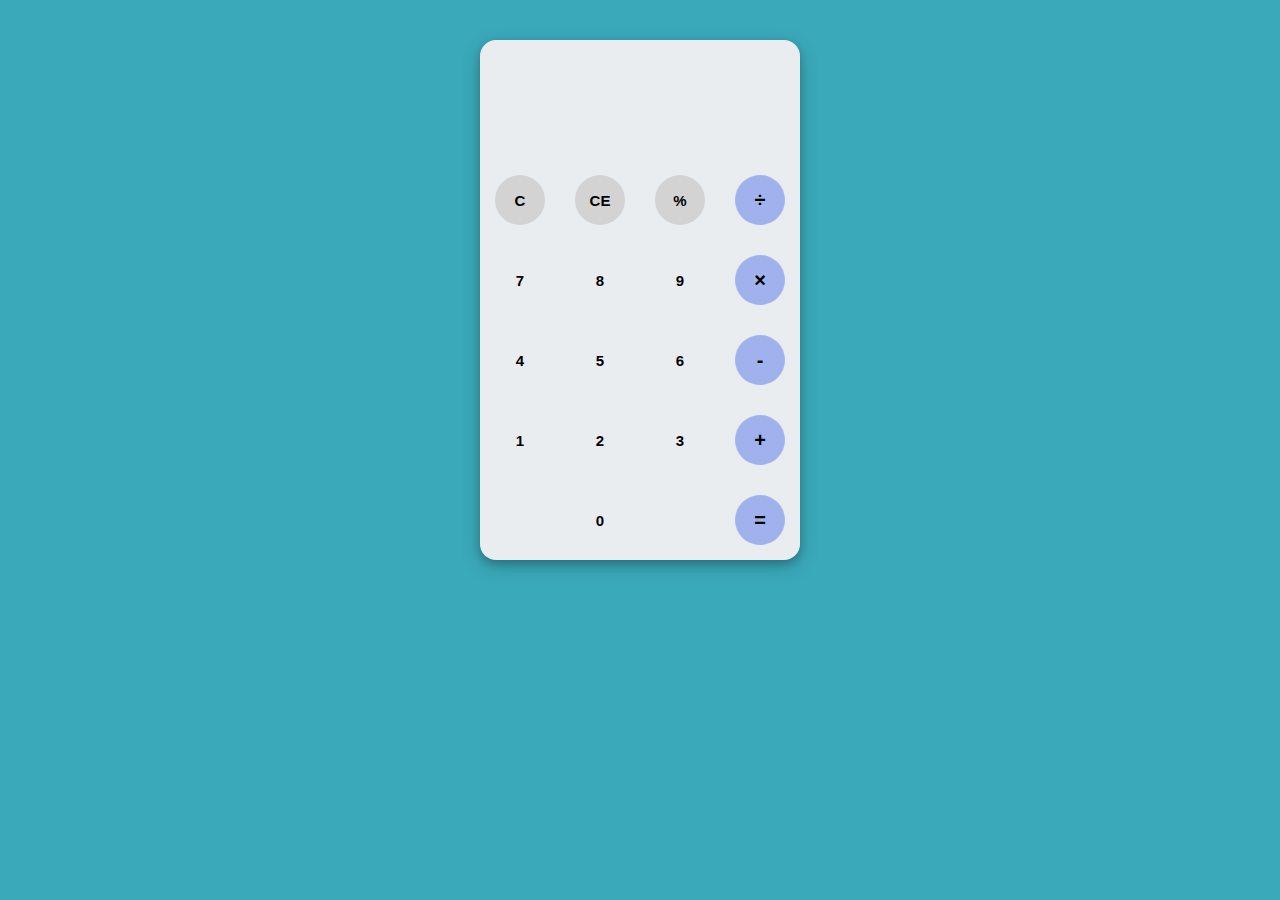
<file: Calulator/index.html>
<!DOCTYPE html>
<html lang="en">
<head>
    <meta charset="UTF-8">
    <meta http-equiv="X-UA-Compatible" content="IE=edge">
    <meta name="viewport" content="width=device-width, initial-scale=1.0">
    <link rel="stylesheet" href="style.css">
    <link rel="preconnect" href="https://fonts.googleapis.com">
    <title>Calculator</title>
</head>
<body>
    <div class="container">
        <div class="calculator">
            <div class="result">
                <div class="history">
                    <p id="history-value"></p>
                </div>
                <div class="output">
                    <p id="output-value"></p>
                </div>
            </div>
            <div class="keyboard">
                <button class="operator" id="clear">C</button>
                <button class="operator" id="backspace">CE</button>
                <button class="operator" id="%">%</button>
                <button class="operator" id="/">&#247;</button>

                <button class="number" id="7">7</button>
                <button class="number" id="8">8</button>
                <button class="number" id="9">9</button>
                <button class="operator" id="*">&times;</button>

                <button class="number" id="4">4</button>
                <button class="number" id="5">5</button>
                <button class="number" id="6">6</button>
                <button class="operator" id="-">-</button>

                <button class="number" id="1">1</button>
                <button class="number" id="2">2</button>
                <button class="number" id="3">3</button>
                <button class="operator" id="+">+</button>

                <button class="empty" id="empty"></button>
                <button class="number" id="0">0</button>
                <button class="empty" id="empty"></button>
                <button class="operator" id="=">=</button>
                

            </div>
        </div>
    </div>

    <script src="app.js"></script>
</body>
</html>
</file>
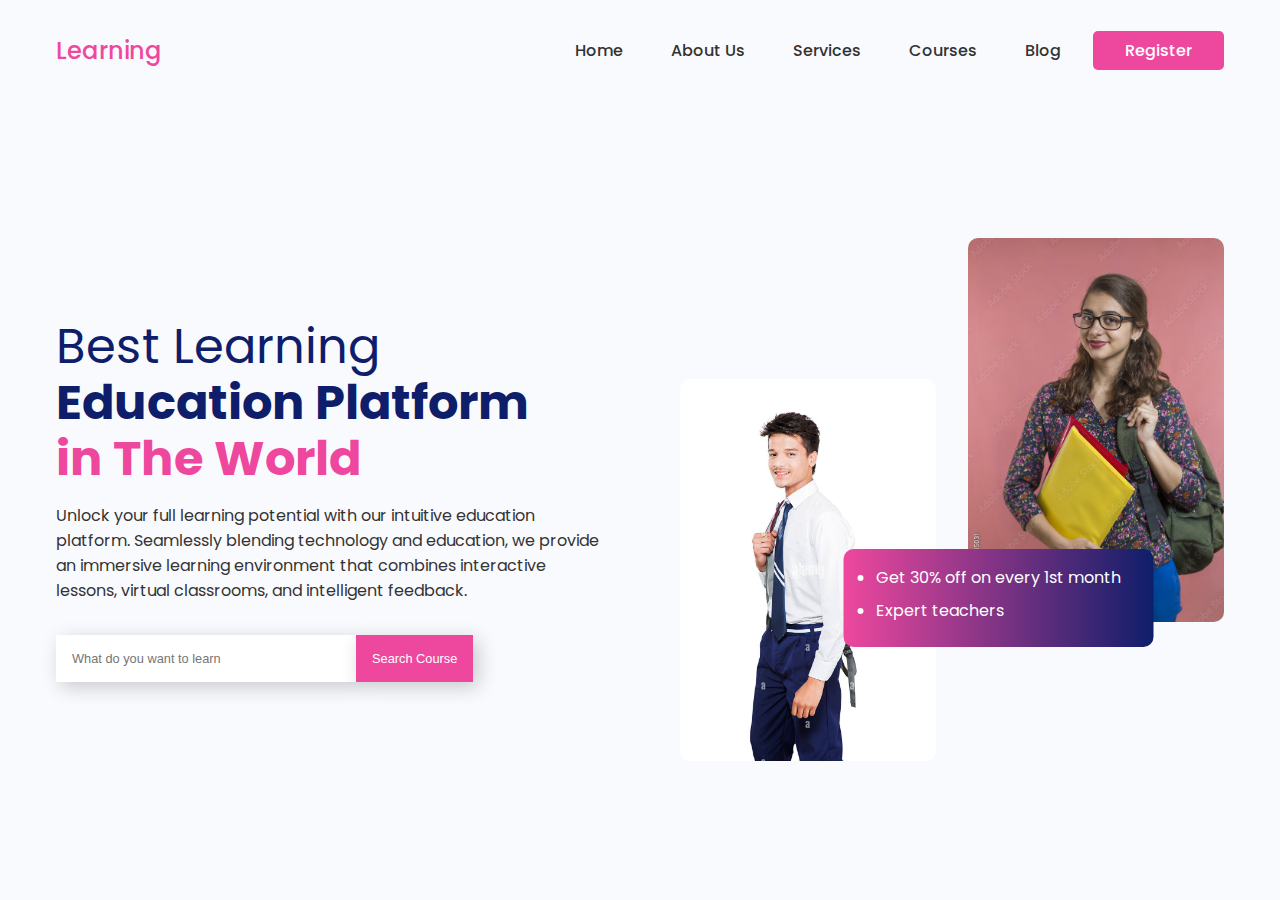
<file: Landing Page/index.html>
<!DOCTYPE html>
<html lang="en">
  <head>
    <meta charset="UTF-8" />
    <meta http-equiv="X-UA-Compatible" content="IE=edge" />
    <meta name="viewport" content="width=device-width, initial-scale=1.0" />
    <link rel="stylesheet" href="style.css" />
    <title>Aman| Learning Landing Page</title>
  </head>
  <body>
    <nav>
      <div class="nav__logo"><a href="#">Learning</a></div>
      <ul class="nav__links">
        <li class="link"><a href="#">Home</a></li>
        <li class="link"><a href="#">About Us</a></li>
        <li class="link"><a href="#">Services</a></li>
        <li class="link"><a href="#">Courses</a></li>
        <li class="link"><a href="#">Blog</a></li>
        <li class="link"><a href="#" class="nav__btn">Register</a></li>
      </ul>
    </nav>
    <section class="container">
      <div class="content__container">
        <h1>
          Best Learning<br />
          <span class="heading__1">Education Platform</span><br />
          <span class="heading__2">in The World</span>
        </h1>
        <p>
          Unlock your full learning potential with our intuitive education
          platform. Seamlessly blending technology and education, we provide an
          immersive learning environment that combines interactive lessons,
          virtual classrooms, and intelligent feedback.
        </p>
        <form>
          <input type="text" placeholder="What do you want to learn" />
          <button type="submit">Search Course</button>
        </form>
      </div>
      <div class="image__container">
        <img src="header-1.jpg" alt="header" />
        <img src="header-2.jpg" alt="header" />
        <div class="image__content">
          <ul>
            <li>Get 30% off on every 1st month</li>
            <li>Expert teachers</li>
          </ul>
        </div>
      </div>
    </section>
  </body>
</html>
</file>
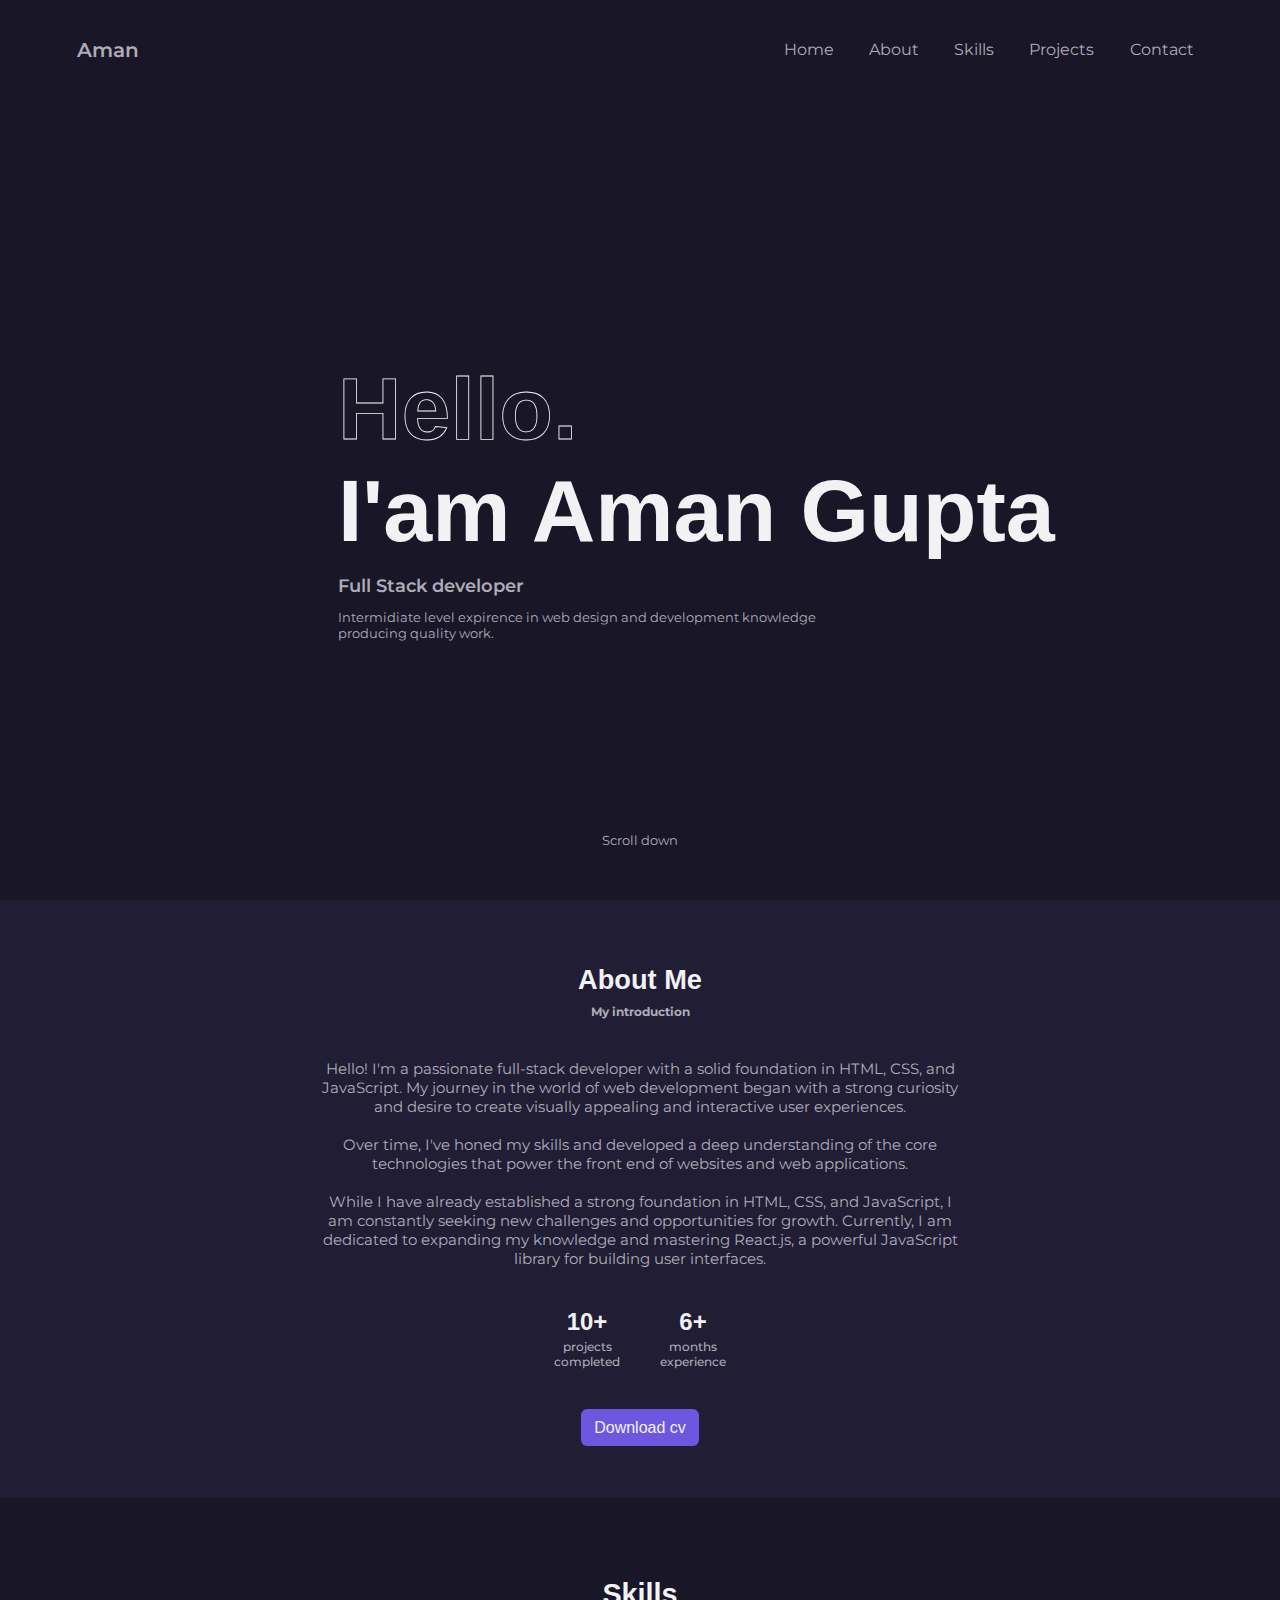
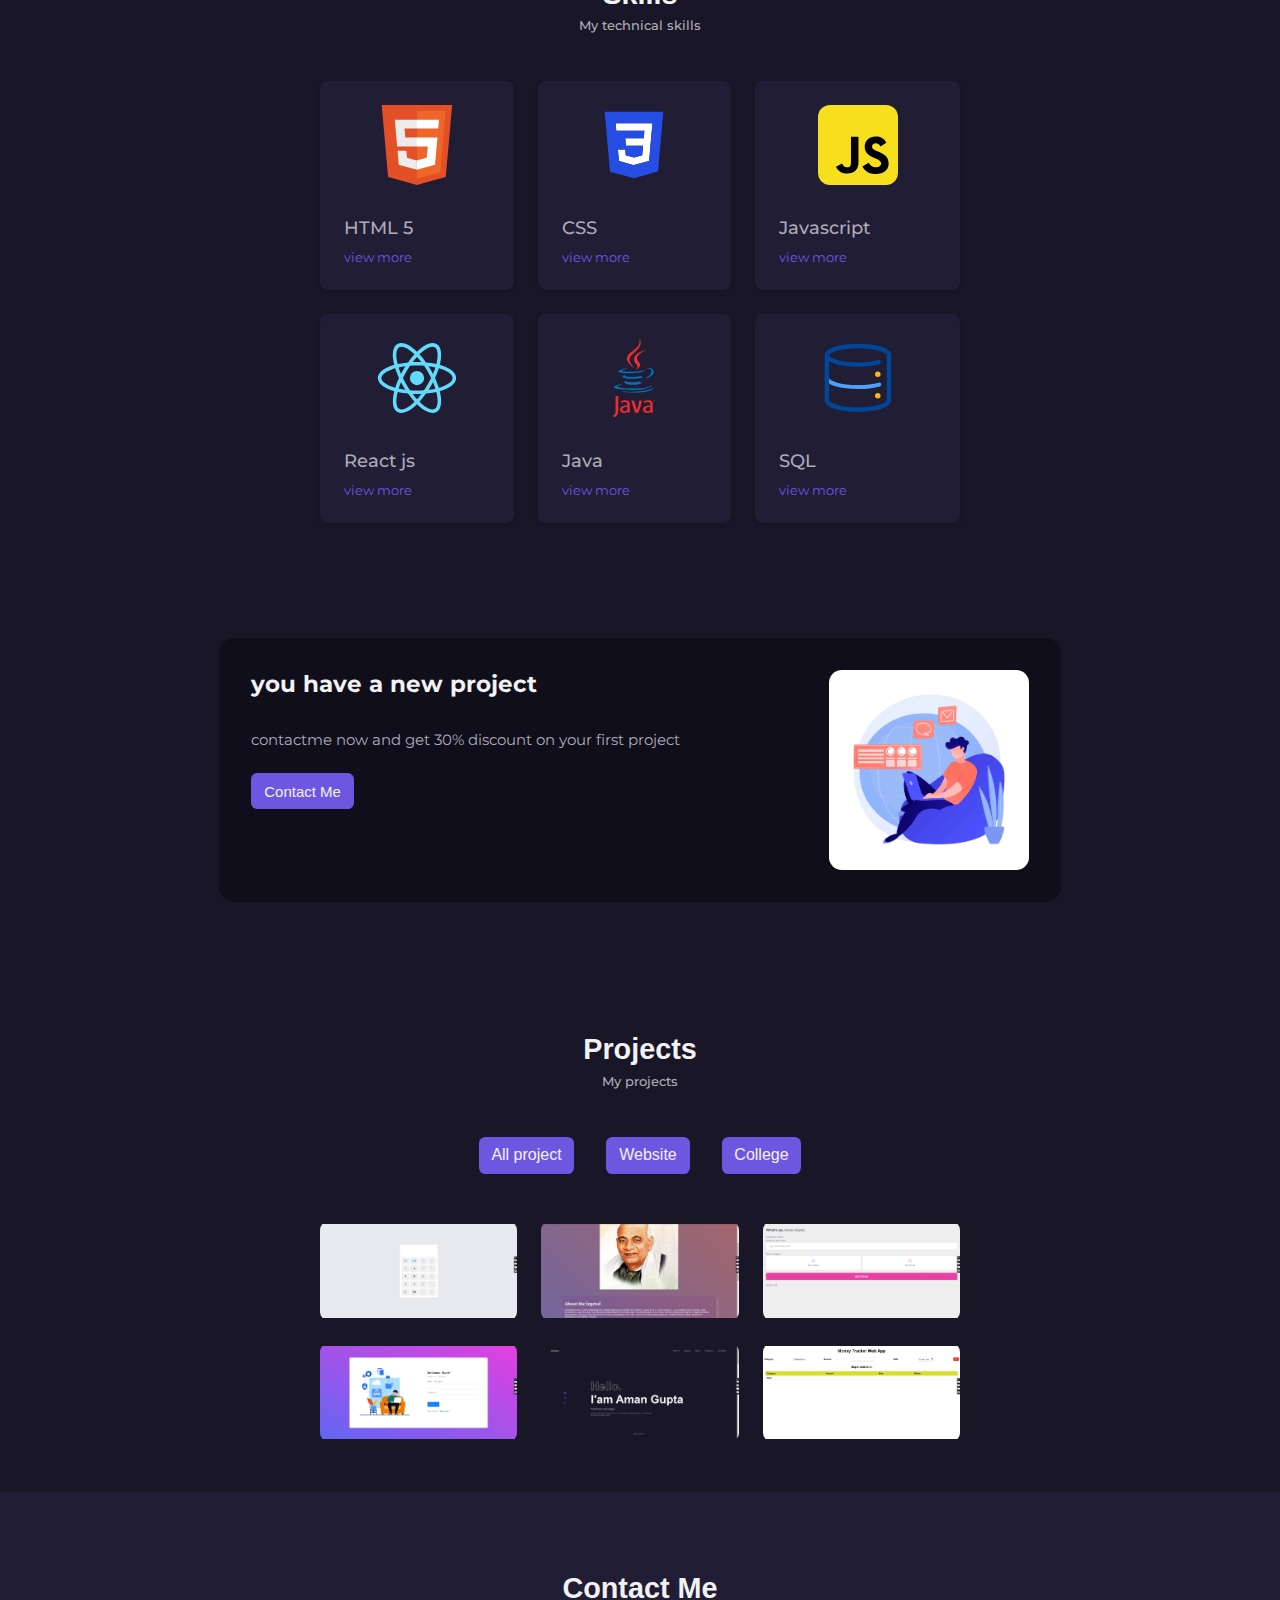
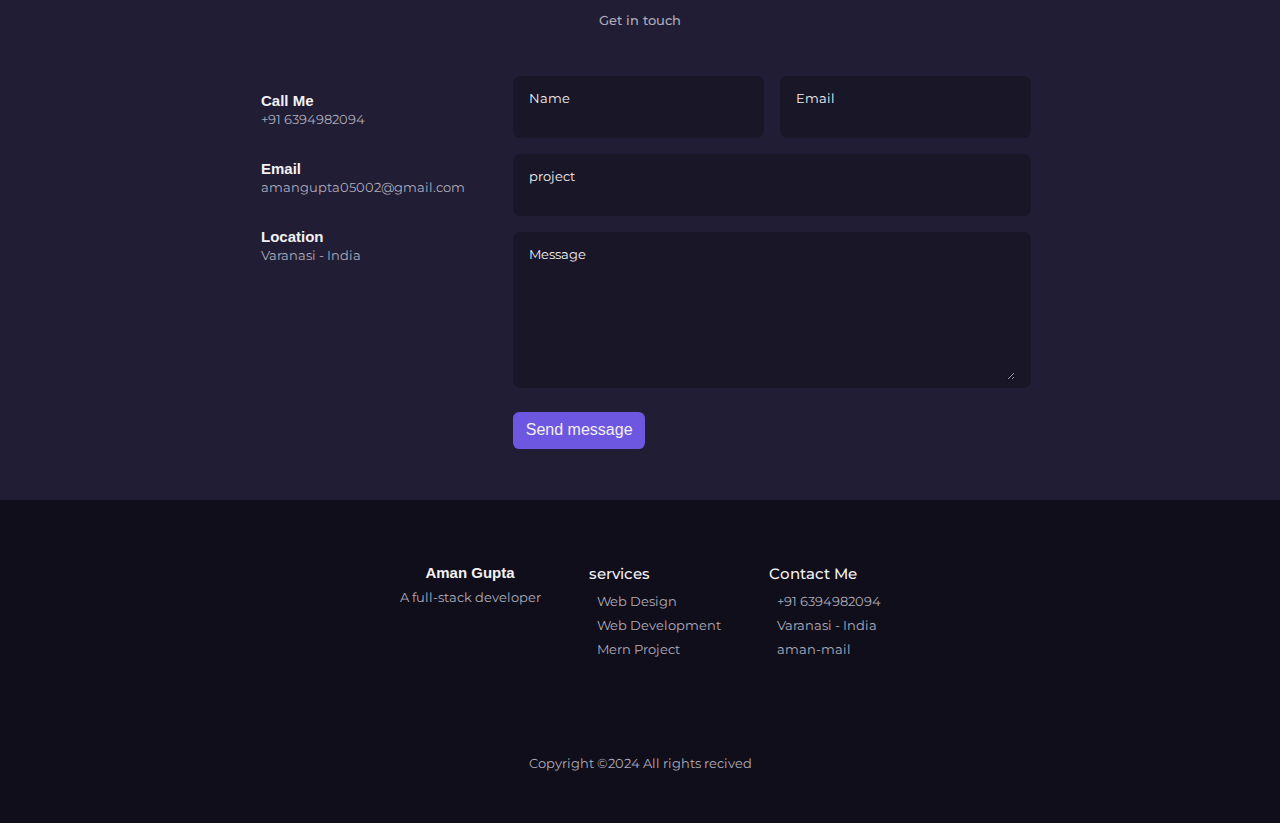
<file: Personal Portfolio/index.html>
<!DOCTYPE html>
<html lang="en">
  <head>
    <meta charset="UTF-8" />
    <meta http-equiv="X-UA-Compatible" content="IE=edge" />
    <meta name="viewport" content="width=device-width, initial-scale=1.0" />
    <link rel="icon" href="img/logo.jpg">
    <title>Aman Gupta</title>
    <link rel="stylesheet" href="style/style.css" />
    <link
      rel="stylesheet"
      href="https://unicons.iconscout.com/release/v4.0.8/css/line.css"
    />
    <link rel="stylesheet" href="style/media.css" />
    <script defer src="main/main.js"></script>
  </head>
  <body>
    <!--==================== HEADER-SECTION ====================-->
    <header>
      <nav class="nav_container sticky">
        <a class="nav_logic">Aman</a>
        <div class="nav_menu">
          <ul class="nav_list">
            <li>
              <a href="#hero" class="list_items">Home</a>
            </li>
            <li>
              <a href="#about" class="list_items">About</a>
            </li>
            <li>
              <a href="#skills" class="list_items">Skills</a>
            </li>
            <li>
              <a href="#projects" class="list_items">Projects</a>
            </li>
            <li>
              <a href="#contactme" class="list_items">Contact</a>
            </li>
          </ul>
        </div>
        <div class="mobile_navbar_btn">
          <i name="menu_outline" class="uil uil-bars mobile_nav_icon"></i>
          <i name="close_outline" class="uil uil-times mobile_nav_icon mni"></i>
        </div>
      </nav>
    </header>
    <!--==================== MAIN-SECTION ====================-->

    <main>
      <!--=========================== HERO-SECTION ==============================-->

      <section class="hero_main sec_overflow" id="hero">
        <div class="hero_main_container">
          <div class="hero_social">
            <a
              href="https://www.linkedin.com/in/aman-gupta-9446bb236"
              target="_blank"
              class="hero_social-icon">
              <i class="uil uil-linkedin-alt"></i>
            </a>
            <a
              href="https://www.instagram.com/amangupta05002?igsh=N250eDltM3pmdTM5"
              target="_blank"
              class="hero_social-icon">
              <i class="uil uil-instagram"></i>
            </a>
            <a
              href="https://github.com/Amangupta-05002"
              target="_blank"
              class="hero_social-icon">
              <i class="uil uil-github-alt"></i>
            </a>
          </div>
          <div class="hero_header_container">
            <h1 class="hero_header">
              <div class="hollow_text">Hello.</div>
              I'am Aman Gupta
            </h1>
            <h4 class="hero_text">Full Stack developer</h4>
            <p class="hero_subtext">
              Intermidiate level expirence in web design and development knowledge
              <br />
              producing quality work.
            </p>
          </div>
          <div class="hero_scroll_container">
            <div class="scroll_text">
              Scroll down
              <i class="uil uil-arrow-down"></i>
            </div>
          </div>
        </div>
      </section>
      <div class="header_filler filler"></div>
      <!--======================== ABOUT-SECTION =======================-->

      <section class="about_main section_padding sec_overflow" id="about">
        <div class="about_main_container">
          <h2 class="about_header">About Me</h2>
          <h6 class="about_subheader">My introduction</h6>
          <p class="about_subtext">
            Hello! I'm a passionate full-stack developer with a solid foundation
            in HTML, CSS, and JavaScript. My journey in the world of web
            development began with a strong curiosity and desire to create
            visually appealing and interactive user experiences.
            <br />
            <br />
            Over time, I've honed my skills and developed a deep understanding
            of the core technologies that power the front end of websites and
            web applications.
            <br />
            <br />
            While I have already established a strong foundation in HTML, CSS,
            and JavaScript, I am constantly seeking new challenges and
            opportunities for growth. Currently, I am dedicated to expanding my
            knowledge and mastering React.js, a powerful JavaScript library for
            building user interfaces.
          </p>
          <div class="about_work_container">
            <p class="about_work">
              10+
              <span>projects</span>
              <span>completed</span>
            </p>
           
            <p class="about_work">
              6+
              <span>months</span>
              <span>experience</span>
            </p>
          </div>

          <a
            download=""
            href="cv/Aman Kumar Gupta.pdf"
            class="button"
            >Download cv
            <i class="uil uil-download-alt button__icon"></i>
          </a>
        </div>
      </section>

      <!--========================== SKILLS-SECTION ==============================-->

      <section class="skills_main section_padding sec_overflow" id="skills">
        <div class="section_title_container">
          <h2 class="section_title">Skills</h2>
          <span class="section_subtitle">My technical skills</span>
        </div>
        <div class="grid_1_3_1">
          <div class="grid_3col_2row">
            <!--============== SKILL-1 ===============-->
            <div class="skills_content">
              <div class="skill_img_container">
                <svg
                  xmlns="http://www.w3.org/2000/svg"
                  aria-label="HTML5"
                  viewBox="0 0 512 512"
                  id="html"
                  class="skills_img"
                >
                  <path
                    fill="#e34f26"
                    d="M71 460L30 0h451l-41 460-185 52"
                  ></path>
                  <path fill="#ef652a" d="M256 472l149-41 35-394H256"></path>
                  <path
                    fill="#ebebeb"
                    d="M256 208h-75l-5-58h80V94H114l15 171h127zm-1 147l-63-17-4-45h-56l7 89 116 32z"
                  ></path>
                  <path
                    fill="#fff"
                    d="M255 208v57h70l-7 73-63 17v59l116-32 16-174zm0-114v56h137l5-56z"
                  ></path>
                </svg>
              </div>
              <div>
                <h3 class="skill_title">HTML 5</h3>
              </div>
              <span class="skills_button button_small button_link">
                view more
                <i class="uil uil-arrow-right button_icon"></i>
              </span>
              <div class="skills_modal">
                <div class="skills_model_content">
                  <h4 class="skills_model_title">HyperText Markup Language</h4>
                  <i class="uil uil-times skills_model_close"></i>
                  <ul class="skills_model_skills">
                    <li class="skills_model_skill">
                      <i class="uil uil-check-circle skills_model_icon"></i>
                      <p>Is a standard markup language</p>
                    </li>
                    <li class="skills_model_skill">
                      <i class="uil uil-check-circle skills_model_icon"></i>

                      <p>Used to display documents in web</p>
                    </li>
                    <li class="skills_model_skill">
                      <i class="uil uil-check-circle skills_model_icon"></i>

                      <p>It the structure of a web page</p>
                    </li>
                    <li class="skills_model_skill">
                      <i class="uil uil-check-circle skills_model_icon"></i>

                      <p>Used to create web and mobile interfaces</p>
                    </li>
                  </ul>
                </div>
              </div>
            </div>
            <!--============== SKILL-2 ===============-->

            <div class="skills_content">
              <div class="skill_img_container">
                <svg
                  xmlns="http://www.w3.org/2000/svg"
                  enable-background="new 0 0 24 24"
                  viewBox="0 0 24 24"
                  id="html3"
                  class="skills_img"
                >
                  <path
                    fill="#fff"
                    d="m17.476 6.123-.534 5.994.002.033-.002.074v-.001l-.38 4.192-.041.372L12 18.037v.001l-.004.003-4.512-1.258-.306-3.465h2.213l.157 1.762 2.453.665-.001.001 2.461-.675.261-2.869H9.576l-.044-.485-.101-1.136-.052-.611h5.538l.202-2.231H6.682l-.044-.485-.1-1.137-.053-.61h11.044z"
                  ></path>
                  <path
                    fill="#264de4"
                    d="m3.195 2 1.602 17.994L11.989 22l7.212-2.013L20.805 2H3.195zm14.281 4.123-.534 5.994.002.033-.002.074v-.001l-.38 4.192-.041.372L12 18.037v.001l-.004.003-4.512-1.258-.306-3.465h2.213l.157 1.762 2.453.665-.001.001 2.461-.675.261-2.869H9.576l-.044-.485-.101-1.136-.052-.611h5.538l.202-2.231H6.682l-.044-.485-.1-1.137-.053-.61h11.044l-.053.616z"
                  ></path>
                </svg>
              </div>
              <div>
                <h3 class="skill_title">CSS</h3>
              </div>
              <span class="skills_button button_small button_link">
                view more
                <i class="uil uil-arrow-right button_icon"></i>
              </span>
              <div class="skills_modal">
                <div class="skills_model_content">
                  <h4 class="skills_model_title">Cascading Style Sheets</h4>
                  <i class="uil uil-times skills_model_close"></i>

                  <ul class="skills_model_skills">
                    <li class="skills_model_skill">
                      <i class="uil uil-check-circle skills_model_icon"></i>

                      <p>It is used to style website</p>
                    </li>
                    <li class="skills_model_skill">
                      <i class="uil uil-check-circle skills_model_icon"></i>

                      <p>
                        It enable the separation of content and presentation
                      </p>
                    </li>
                    <li class="skills_model_skill">
                      <i class="uil uil-check-circle skills_model_icon"></i>

                      <p>provide more flexibility and contro</p>
                    </li>
                    <li class="skills_model_skill">
                      <i class="uil uil-check-circle skills_model_icon"></i>

                      <p>It improve the page load speed</p>
                    </li>
                  </ul>
                </div>
              </div>
            </div>
            <!--============== SKILL-3 ===============-->

            <div class="skills_content">
              <div class="skill_img_container">
                <svg
                  xmlns="http://www.w3.org/2000/svg"
                  aria-label="JavaScript"
                  viewBox="0 0 512 512"
                  id="javascript"
                  class="skills_img"
                >
                  <rect width="512" height="512" fill="#f7df1e" rx="15%"></rect>
                  <path
                    d="m324,370c10,17 24,29 47,29 20,0 33,-10 33,-24 0,-16 -13,-22 -35,-32l-12,-5c-35,-15 -58,-33 -58,-72 0,-36 27,-64 70,-64 31,0 53,11 68,39l-37,24c-8,-15 -17,-21 -31,-21 -14,0 -23,9 -23,21 0,14 9,20 30,29l12,5c41,18 64,35 64,76 0,43 -34,67 -80,67 -45,0 -74,-21 -88,-49zm-170,4c8,13 14,25 31,25 16,0 26,-6 26,-30V203h48v164c0,50 -29,72 -72,72 -39,0 -61,-20 -72,-44z"
                  ></path>
                </svg>
              </div>
              <div>
                <h3 class="skill_title">Javascript</h3>
              </div>
              <span class="skills_button button_small button_link">
                view more
                <i class="uil uil-arrow-right button_icon"></i>
              </span>
              <div class="skills_modal">
                <div class="skills_model_content">
                  <h4 class="skills_model_title">Javascript</h4>
                  <i class="uil uil-times skills_model_close"></i>

                  <ul class="skills_model_skills">
                    <li class="skills_model_skill">
                      <i class="uil uil-check-circle skills_model_icon"></i>

                      <p>Javascript is a server side language</p>
                    </li>
                    <li class="skills_model_skill">
                      <i class="uil uil-check-circle skills_model_icon"></i>

                      <p>It is a scripting or programming language</p>
                    </li>
                    <li class="skills_model_skill">
                      <i class="uil uil-check-circle skills_model_icon"></i>

                      <p>Enables you to dynamically updating conten</p>
                    </li>
                    <li class="skills_model_skill">
                      <i class="uil uil-check-circle skills_model_icon"></i>

                      <p>Control multimedia, animate images</p>
                    </li>
                  </ul>
                </div>
              </div>
            </div>
            <!-- ================== skill-4 ======================= -->
            <div class="skills_content">
              <div class="skill_img_container">
                <svg
                  xmlns="http://www.w3.org/2000/svg"
                  enable-background="new 0 0 128 128"
                  viewBox="0 0 128 128"
                  id="react"
                  class="skills_img"
                >
                  <g fill="#61DAFB">
                    <circle cx="64" cy="64" r="11.4"></circle>
                    <path
                      d="M107.3 45.2c-2.2-.8-4.5-1.6-6.9-2.3.6-2.4 1.1-4.8 1.5-7.1 2.1-13.2-.2-22.5-6.6-26.1-1.9-1.1-4-1.6-6.4-1.6-7 0-15.9 5.2-24.9 13.9-9-8.7-17.9-13.9-24.9-13.9-2.4 0-4.5.5-6.4 1.6-6.4 3.7-8.7 13-6.6 26.1.4 2.3.9 4.7 1.5 7.1-2.4.7-4.7 1.4-6.9 2.3-12.5 4.8-19.3 11.4-19.3 18.8s6.9 14 19.3 18.8c2.2.8 4.5 1.6 6.9 2.3-.6 2.4-1.1 4.8-1.5 7.1-2.1 13.2.2 22.5 6.6 26.1 1.9 1.1 4 1.6 6.4 1.6 7.1 0 16-5.2 24.9-13.9 9 8.7 17.9 13.9 24.9 13.9 2.4 0 4.5-.5 6.4-1.6 6.4-3.7 8.7-13 6.6-26.1-.4-2.3-.9-4.7-1.5-7.1 2.4-.7 4.7-1.4 6.9-2.3 12.5-4.8 19.3-11.4 19.3-18.8s-6.8-14-19.3-18.8zm-14.8-30.5c4.1 2.4 5.5 9.8 3.8 20.3-.3 2.1-.8 4.3-1.4 6.6-5.2-1.2-10.7-2-16.5-2.5-3.4-4.8-6.9-9.1-10.4-13 7.4-7.3 14.9-12.3 21-12.3 1.3 0 2.5.3 3.5.9zm-11.2 59.3c-1.8 3.2-3.9 6.4-6.1 9.6-3.7.3-7.4.4-11.2.4-3.9 0-7.6-.1-11.2-.4-2.2-3.2-4.2-6.4-6-9.6-1.9-3.3-3.7-6.7-5.3-10 1.6-3.3 3.4-6.7 5.3-10 1.8-3.2 3.9-6.4 6.1-9.6 3.7-.3 7.4-.4 11.2-.4 3.9 0 7.6.1 11.2.4 2.2 3.2 4.2 6.4 6 9.6 1.9 3.3 3.7 6.7 5.3 10-1.7 3.3-3.4 6.6-5.3 10zm8.3-3.3c1.5 3.5 2.7 6.9 3.8 10.3-3.4.8-7 1.4-10.8 1.9 1.2-1.9 2.5-3.9 3.6-6 1.2-2.1 2.3-4.2 3.4-6.2zm-25.6 27.1c-2.4-2.6-4.7-5.4-6.9-8.3 2.3.1 4.6.2 6.9.2 2.3 0 4.6-.1 6.9-.2-2.2 2.9-4.5 5.7-6.9 8.3zm-18.6-15c-3.8-.5-7.4-1.1-10.8-1.9 1.1-3.3 2.3-6.8 3.8-10.3 1.1 2 2.2 4.1 3.4 6.1 1.2 2.2 2.4 4.1 3.6 6.1zm-7-25.5c-1.5-3.5-2.7-6.9-3.8-10.3 3.4-.8 7-1.4 10.8-1.9-1.2 1.9-2.5 3.9-3.6 6-1.2 2.1-2.3 4.2-3.4 6.2zm25.6-27.1c2.4 2.6 4.7 5.4 6.9 8.3-2.3-.1-4.6-.2-6.9-.2-2.3 0-4.6.1-6.9.2 2.2-2.9 4.5-5.7 6.9-8.3zm22.2 21l-3.6-6c3.8.5 7.4 1.1 10.8 1.9-1.1 3.3-2.3 6.8-3.8 10.3-1.1-2.1-2.2-4.2-3.4-6.2zm-54.5-16.2c-1.7-10.5-.3-17.9 3.8-20.3 1-.6 2.2-.9 3.5-.9 6 0 13.5 4.9 21 12.3-3.5 3.8-7 8.2-10.4 13-5.8.5-11.3 1.4-16.5 2.5-.6-2.3-1-4.5-1.4-6.6zm-24.7 29c0-4.7 5.7-9.7 15.7-13.4 2-.8 4.2-1.5 6.4-2.1 1.6 5 3.6 10.3 6 15.6-2.4 5.3-4.5 10.5-6 15.5-13.8-4-22.1-10-22.1-15.6zm28.5 49.3c-4.1-2.4-5.5-9.8-3.8-20.3.3-2.1.8-4.3 1.4-6.6 5.2 1.2 10.7 2 16.5 2.5 3.4 4.8 6.9 9.1 10.4 13-7.4 7.3-14.9 12.3-21 12.3-1.3 0-2.5-.3-3.5-.9zm60.8-20.3c1.7 10.5.3 17.9-3.8 20.3-1 .6-2.2.9-3.5.9-6 0-13.5-4.9-21-12.3 3.5-3.8 7-8.2 10.4-13 5.8-.5 11.3-1.4 16.5-2.5.6 2.3 1 4.5 1.4 6.6zm9-15.6c-2 .8-4.2 1.5-6.4 2.1-1.6-5-3.6-10.3-6-15.6 2.4-5.3 4.5-10.5 6-15.5 13.8 4 22.1 10 22.1 15.6 0 4.7-5.8 9.7-15.7 13.4z"
                    ></path>
                  </g>
                </svg>
              </div>
              <div>
                <h3 class="skill_title">React js</h3>
              </div>
              <span class="skills_button button_small button_link">
                view more
                <i class="uil uil-arrow-right button_icon"></i>
              </span>
              <div class="skills_modal">
                <div class="skills_model_content">
                  <h4 class="skills_model_title">React Js</h4>
                  <i class="uil uil-times skills_model_close"></i>

                  <ul class="skills_model_skills">
                    <li class="skills_model_skill">
                      <i class="uil uil-check-circle skills_model_icon"></i>

                      <p>React is a JavaScript library</p>
                    </li>
                    <li class="skills_model_skill">
                      <i class="uil uil-check-circle skills_model_icon"></i>

                      <p>React is a User Interface (UI) library</p>
                    </li>
                    <li class="skills_model_skill">
                      <i class="uil uil-check-circle skills_model_icon"></i>

                      <p>Components in React are also reusable</p>
                    </li>
                    <li class="skills_model_skill">
                      <i class="uil uil-check-circle skills_model_icon"></i>

                      <p>React uses virtual Dom to render data</p>
                    </li>
                  </ul>
                </div>
              </div>
            </div>
            <!--============== SKILL-5 ===============-->

            <div class="skills_content">
              <div class="skill_img_container">
                <svg
                  xmlns="http://www.w3.org/2000/svg"
                  viewBox="0 0 128 128"
                  id="java"
                  class="skills_img"
                >
                  <path
                    fill="#0074BD"
                    d="M52.581 67.817s-3.284 1.911 2.341 2.557c6.814.778 10.297.666 17.805-.753 0 0 1.979 1.237 4.735 2.309-16.836 7.213-38.104-.418-24.881-4.113zM50.522 58.402s-3.684 2.729 1.945 3.311c7.28.751 13.027.813 22.979-1.103 0 0 1.373 1.396 3.536 2.157-20.352 5.954-43.021.469-28.46-4.365z"
                  ></path>
                  <path
                    fill="#EA2D2E"
                    d="M67.865 42.431c4.151 4.778-1.088 9.074-1.088 9.074s10.533-5.437 5.696-12.248c-4.519-6.349-7.982-9.502 10.771-20.378.001 0-29.438 7.35-15.379 23.552z"
                  ></path>
                  <path
                    fill="#0074BD"
                    d="M90.132 74.781s2.432 2.005-2.678 3.555c-9.716 2.943-40.444 3.831-48.979.117-3.066-1.335 2.687-3.187 4.496-3.576 1.887-.409 2.965-.334 2.965-.334-3.412-2.403-22.055 4.719-9.469 6.762 34.324 5.563 62.567-2.506 53.665-6.524zM54.162 48.647s-15.629 3.713-5.534 5.063c4.264.57 12.758.439 20.676-.225 6.469-.543 12.961-1.704 12.961-1.704s-2.279.978-3.93 2.104c-15.874 4.175-46.533 2.23-37.706-2.038 7.463-3.611 13.533-3.2 13.533-3.2zM82.2 64.317c16.135-8.382 8.674-16.438 3.467-15.353-1.273.266-1.845.496-1.845.496s.475-.744 1.378-1.063c10.302-3.62 18.223 10.681-3.322 16.345 0 0 .247-.224.322-.425z"
                  ></path>
                  <path
                    fill="#EA2D2E"
                    d="M72.474 1.313s8.935 8.939-8.476 22.682c-13.962 11.027-3.184 17.313-.006 24.498-8.15-7.354-14.128-13.828-10.118-19.852 5.889-8.842 22.204-13.131 18.6-27.328z"
                  ></path>
                  <path
                    fill="#0074BD"
                    d="M55.749 87.039c15.484.99 39.269-.551 39.832-7.878 0 0-1.082 2.777-12.799 4.981-13.218 2.488-29.523 2.199-39.191.603 0 0 1.98 1.64 12.158 2.294z"
                  ></path>
                  <path
                    fill="#EA2D2E"
                    d="M94.866 100.181h-.472v-.264h1.27v.264h-.47v1.317h-.329l.001-1.317zm2.535.066h-.006l-.468 1.251h-.216l-.465-1.251h-.005v1.251h-.312v-1.581h.457l.431 1.119.432-1.119h.454v1.581h-.302v-1.251zM53.211 115.037c-1.46 1.266-3.004 1.978-4.391 1.978-1.974 0-3.045-1.186-3.045-3.085 0-2.055 1.146-3.56 5.738-3.56h1.697v4.667h.001zm4.031 4.548v-14.077c0-3.599-2.053-5.973-6.997-5.973-2.886 0-5.416.714-7.473 1.622l.592 2.493c1.62-.595 3.715-1.147 5.771-1.147 2.85 0 4.075 1.147 4.075 3.521v1.779h-1.424c-6.921 0-10.044 2.685-10.044 6.723 0 3.479 2.058 5.456 5.933 5.456 2.49 0 4.351-1.028 6.088-2.533l.316 2.137h3.163v-.001zM70.694 119.585h-5.027l-6.051-19.689h4.391l3.756 12.099.835 3.635c1.896-5.258 3.24-10.596 3.912-15.733h4.271c-1.143 6.481-3.203 13.598-6.087 19.688zM89.982 115.037c-1.465 1.266-3.01 1.978-4.392 1.978-1.976 0-3.046-1.186-3.046-3.085 0-2.055 1.149-3.56 5.736-3.56h1.701v4.667h.001zm4.033 4.548v-14.077c0-3.599-2.059-5.973-6.999-5.973-2.889 0-5.418.714-7.475 1.622l.593 2.493c1.62-.595 3.718-1.147 5.774-1.147 2.846 0 4.074 1.147 4.074 3.521v1.779h-1.424c-6.923 0-10.045 2.685-10.045 6.723 0 3.479 2.056 5.456 5.93 5.456 2.491 0 4.349-1.028 6.091-2.533l.318 2.137h3.163v-.001zM37.322 122.931c-1.147 1.679-3.005 3.008-5.037 3.757l-1.989-2.345c1.547-.794 2.872-2.075 3.489-3.269.532-1.063.753-2.43.753-5.701v-22.482h4.284v22.173c0 4.375-.348 6.144-1.5 7.867z"
                  ></path>
                </svg>
              </div>
              <div>
                <h3 class="skill_title">Java</h3>
              </div>
              <span class="skills_button button_small button_link">
                view more
                <i class="uil uil-arrow-right button_icon"></i>
              </span>
              <div class="skills_modal">
                <div class="skills_model_content">
                  <h4 class="skills_model_title">JAVA</h4>
                  <i class="uil uil-times skills_model_close"></i>
                  <ul class="skills_model_skills">
                    <li class="skills_model_skill">
                      <i class="uil uil-check-circle skills_model_icon"></i>
                      <p>Java is a object-oriented programming language</p>
                    </li>
                    <li class="skills_model_skill">
                      <i class="uil uil-check-circle skills_model_icon"></i>
                      <p>
                        Java code can run on all platforms that support Java
                      </p>
                    </li>
                    <li class="skills_model_skill">
                      <i class="uil uil-check-circle skills_model_icon"></i>
                      <p>Java is used for both mobile and web</p>
                    </li>
                    <li class="skills_model_skill">
                      <i class="uil uil-check-circle skills_model_icon"></i>
                      <p>Java is an interpreted language</p>
                    </li>
                  </ul>
                </div>
              </div>
            </div>
            <!--============== SKILL-6 ===============-->

            <div class="skills_content">
              <div class="skill_img_container">
                <svg
                  xmlns="http://www.w3.org/2000/svg"
                  width="500"
                  height="500"
                  enable-background="new 0 0 500 500"
                  viewBox="0 0 500 500"
                  id="database"
                  class="skills_img"
                >
                  <path
                    fill="#50A0F9"
                    d="M249.754,319.458c-52.969,0-102.93-6.232-140.68-17.549c-29.969-8.984-65.695-25.483-65.695-53.069
                c0-6.903,5.598-12.5,12.5-12.5c6.904,0,12.5,5.597,12.5,12.5c0,7.114,14.982,19.262,47.875,29.122
                c35.484,10.637,82.896,16.496,133.5,16.496c48.682,0,94.805-5.482,129.873-15.438c6.639-1.885,13.553,1.97,15.438,8.611
                c1.887,6.641-1.969,13.553-8.609,15.438C349.229,313.638,300.68,319.458,249.754,319.458z"
                  ></path>
                  <path
                    fill="#004799"
                    d="M390.809,53.767c-37.869-11.352-87.963-17.604-141.055-17.604s-103.186,6.252-141.057,17.604
                C78.303,62.879,42.068,79.7,42.068,108.092c0,0.747,0.039,1.481,0.09,2.212c-0.207,0.949-0.322,1.932-0.322,2.943v276.34
                c0,1.155,0.156,2.271,0.424,3.343c2.715,26.376,37.258,42.236,66.438,50.983c37.869,11.353,87.965,17.604,141.057,17.604
                s103.186-6.252,141.055-17.604c30.396-9.111,66.629-25.933,66.629-54.324V108.092C457.438,79.7,421.205,62.879,390.809,53.767z
                 M382.877,417.455c-35.367,10.602-82.645,16.44-133.123,16.44c-50.48,0-97.758-5.839-133.125-16.44
                c-34.438-10.324-46.939-22.321-46.939-27.866c0-0.846-0.088-1.67-0.232-2.474V145.989c11.912,7.119,26.119,12.493,39.24,16.427
                c37.869,11.352,87.965,17.604,141.057,17.604c0.002,0,0.002,0,0.006,0c49.176,0,96.518-5.468,133.293-15.397
                c7.365-1.988,11.723-9.569,9.734-16.933c-1.986-7.364-9.566-11.723-16.934-9.734c-34.498,9.313-79.281,14.442-126.1,14.442
                c-50.48,0-97.758-5.839-133.125-16.44c-34.438-10.324-46.939-22.321-46.939-27.866s12.502-17.542,46.939-27.866
                c35.367-10.602,82.645-16.441,133.125-16.441c50.479,0,97.756,5.839,133.123,16.441c34.439,10.324,46.939,22.321,46.939,27.866
                v281.497C429.816,395.134,417.316,407.131,382.877,417.455z"
                  ></path>
                  <circle
                    cx="373.678"
                    cy="226.567"
                    r="17.166"
                    fill="#F9B719"
                  ></circle>
                  <circle
                    cx="373.678"
                    cy="360.964"
                    r="17.166"
                    fill="#F9B719"
                  ></circle>
                </svg>
              </div>
              <div>
                <h3 class="skill_title">SQL</h3>
              </div>
              <span class="skills_button button_small button_link">
                view more
                <i class="uil uil-arrow-right button_icon"></i>
              </span>
              <div class="skills_modal">
                <div class="skills_model_content">
                  <h4 class="skills_model_title">Structured Query Language</h4>
                  <i class="uil uil-times skills_model_close"></i>

                  <ul class="skills_model_skills">
                    <li class="skills_model_skill">
                      <i class="uil uil-check-circle skills_model_icon"></i>

                      <p>It you access and manipulate databases</p>
                    </li>
                    <li class="skills_model_skill">
                      <i class="uil uil-check-circle skills_model_icon"></i>

                      <p>It is used for CURD operations</p>
                    </li>
                    <li class="skills_model_skill">
                      <i class="uil uil-check-circle skills_model_icon"></i>

                      <p>It is useful in handling structured data</p>
                    </li>
                    <li class="skills_model_skill">
                      <i class="uil uil-check-circle skills_model_icon"></i>

                      <p>Designed to manage RDBMS</p>
                    </li>
                  </ul>
                </div>
              </div>
            </div>
            <!-- ==================================================== -->
          </div>
        </div>
      </section>
      <!--======================= TESTAMONIAL-SECTION =======================-->

      <section
        class="testamonial_main section_padding sec_overflow"
        id="testimonial"
      >
        <div class="testimonial_container">
          <div class="testimonial_subcontainer">
            <div class="testimonial_content">
              <h2 class="testimonial_title">you have a new project</h2>
              <p class="testimonial_content">
                contactme now and get 30% discount on your first project
              </p>
              <a href="#contactme" class="button"
                >Contact Me
                <i class="uil uil-arrow-right button_icon"></i>
              </a>
            </div>
            <img
              src="img/11668477_20943592.jpg"
              alt=""
              class="testimonial_img"
            />
          </div>
        </div>
      </section>

      <!--======================= PROJECTS-SECTION =======================-->

      <section class="projects_main section_padding sec_overflow" id="projects">
        <div class="section_title_container">
          <h2 class="section_title">Projects</h2>
          <span class="section_subtitle">My projects</span>
        </div>
        <div class="p-btns">
          <div class="btn p-btn button" data-btn-num="1">All project</div>
          <div class="btn p-btn button" data-btn-num="2">Website</div>
          <div class="btn p-btn button" data-btn-num="3">College</div>
        </div>
        <div class="grid_1_3_1">
          <div class="grid_3col_2row portfolio_images">
            <!-- ===============pjoect img 1============ -->
            <div class="img_overlay p-btn--1 p-btn--2">
              <img src="img/1.png" alt="my_img" class="iii" />
              <div class="overlay">
                <a
                  href="https://amang-calculator.netlify.app/"
                  class="common_heading"
                  target="_blank"
                  >Calculator</a
                >
              </div>
            </div>
            <!-- ===============pjoect img 2============ -->

            <div class="img_overlay p-btn--1 p-btn--2">
              <img src="img/2.png" alt="my_img" class="iii" />
              <div class="overlay">
                <a
                  href="https://byaman-tributepage.netlify.app/"
                  class="common_heading"
                  target="_blank"
                  >Tribute-Page</a
                >
              </div>
            </div>
            <!-- ===============pjoect img 3============ -->
            <div class="img_overlay p-btn--2 p-btn--1">
              <img src="img/3.png" alt="my_img" class="iii" />
              <div class="overlay">
                <a
                  href="https://aman-todo.netlify.app/"
                  class="common_heading"
                  target="_blank"
                  >ToDo-List</a
                >
              </div>
            </div>
            <!-- ===============pjoect img 4============ -->
            <div class="img_overlay p-btn--1 p-btn--2">
              <img src="img/4.png" alt="my_img" class="iii" />
              <div class="overlay">
                <a href="https://byaman-login-authentication.netlify.app/" class="common_heading">Registration-Authentication</a>
              </div>
            </div>
            <!-- ===============pjoect img 5============ -->
            <div class="img_overlay p-btn--1 p-btn--3">
              <img src="img/5.png" alt="my_img" class="iii" />
              <div class="overlay">
                <a
                  href="https://aman-gupta-personal-portfolio.netlify.app/"
                  class="common_heading"
                  target="_blank"
                  >Portfolio</a
                >
              </div>
            </div>
            <!-- ===============pjoect img 6============ -->
            <div class="img_overlay p-btn--1 p-btn--3">
              <img src="img/6.png" alt="my_img" class="iii" />
              <div class="overlay">
                <a
                  href="https://money-tracker-web-app.netlify.app/"
                  class="common_heading"
                  target="_blank"
                  >Money-Web-Tracker</a
                >
              </div>
            </div>
            <!-- ===============pjoect img end============ -->
          </div>
        </div>
      </section>

      <!--======================= cONTACTME-SECTION =======================-->

      <section class="contact_main section_padding sec_overflow" id="contactme">
        <div class="section_title_container">
          <h2 class="section_title">Contact Me</h2>
          <span class="section_subtitle">Get in touch</span>
        </div>
        <div class="contact_container contactcont_grid">
          <div>
            <div class="contact_information">
              <i class="uil uil-phone contact_icon"></i>
              <div>
                <h3 class="contact_title">Call Me</h3>
                <span class="contact_subtitle">+91 6394982094</span>
              </div>
            </div>

            <div class="contact_information">
              <i class="uil uil-envelope contact_icon"></i>
              <div>
                <h3 class="contact_title">Email</h3>
                <span class="contact_subtitle">amangupta05002@gmail.com</span>
              </div>
            </div>

            <div class="contact_information">
              <i class="uil uil-map-marker contact_icon"></i>
              <div>
                <h3 class="contact_title">Location</h3>
                <span class="contact_subtitle">Varanasi - India</span>
              </div>
            </div>
          </div>
          <form action="" method="POST" class="contact_form contform_grid">
            <div class="contact_inputs">
              <div class="contact_content">
                <label for="" class="contact_label">Name</label>
                <input type="text" class="contact_input" />
              </div>
              
              <div class="contact_content">
                <label for="" class="contact_label">Email</label>
                <input type="email" class="contact_input" />
              </div>
            </div>
            <div class="contact_content">
              <label for="" class="contact_label">project</label>
              <input type="text" class="contact_input" />
            </div>
            <div class="contact_content">
              <label for="" class="contact_label">Message</label>
              <textarea
                name=""
                id="txta"
                cols="0"
                rows="7"
                class="contact_input"
              ></textarea>
            </div>

            <a id="contact_btn" class="button contact_button">
              Send message
              <i class="uil uil-message button_icon"></i>
            </a>
          </form>
        </div>
      </section>
    </main>
    <!--==================== FOOTE-SECTIONR ====================-->

    <footer class="footer_main section_padding sec_overflow">
      <div class="footer_grid_container">
        <div class="footer_header_container">
          <h3 class="footer_header footer_name">Aman Gupta</h3>
          <p>A full-stack developer</p>
        </div>
        <div class="footer_services">
          <h3 class="footer_header">services</h3>
          <ul>
            <li>
              <i class="uil uil-arrow-right footer_icon"></i>
              Web Design
            </li>
            <li>
              <i class="uil uil-arrow-right footer_icon"></i>
              Web Development
            </li>
            <li>
              <i class="uil uil-arrow-right footer_icon"></i>
              Mern Project
            </li>
          </ul>
        </div>
        <div class="footer_contact">
          <h3 class="footer_header">Contact Me</h3>
          <div>
            <p>
              <span>
                <i class="uil uil-phone footer_icon"></i>
              </span>
              <a href="tel:+919353771425" class="ftr_a">+91 6394982094</a>
            </p>
          </div>
          <div>
            <p>
              <span>
                <i class="uil uil-map-marker footer_icon"></i>
              </span>
              <a href="#" class="ftr_a">Varanasi - India</a>
            </p>
          </div>
          <div>
            <p>
              <span>
                <i class="uil uil-envelope footer_icon"></i>
              </span>
              <a
                href="mailto:amangupta05002@gmail.com"
                target="_blank"
                class="ftr_a"
                >aman-mail</a
              >
            </p>
          </div>
        </div>
      </div>
      <div class="footer_social">
        <a
          href="https://www.instagram.com/amangupta05002?igsh=N250eDltM3pmdTM5"
          target="_blank"
          ><i class="uil uil-instagram footer_icon footer_soc_icon"></i
        ></a>
        <a href="www.facebook.com" target="_blank"
          ><i class="uil uil-facebook-f footer_icon footer_soc_icon"></i
        ></a>
        <a href="www.tweeter.com" target="_blank"
          ><i class="uil uil-twitter-alt footer_icon footer_soc_icon"></i
        ></a>
      </div>
      <div class="footer_credits">
        <p>
          Copyright ©2024 All rights recived
        </p>
      </div>
    </footer>
  </body>
</html>
</file>
<file: Calulator/style.css>
body {
    font-family: 'Poppins', sans-serif;
    background-color: rgba(27, 155, 175, 0.864);
}

.container {
    width: 1000px;
    height: 550px;
    margin: 20px auto;
}

.calculator {
    width: 320px;
    height: 520px;
    background-color: #eaedef;
    margin: 0 auto;
    top: 20px;
    position: relative;
    border-radius: 1rem;
    box-shadow: 0 4px 8px 0 rgba(0,0,0,0.2), 0 6px 20px 0 rgba(0,0,0,0.19);
}

.result {
    height: 120px;
}

.history {
    text-align: right;
    height: 20px;
    margin: 0 20px;
    padding-top: 20px;
    font-size: 15px;
    color: #919191;
}

.output {
    text-align: right;
    height: 60px;
    margin: 10px 20px;
    font-size: 30px;
}

.keyboard {
    height: 400px;
}

.operator, .number, .empty {
    width: 50px;
    height: 50px;
    margin: 15px;
    float: left;
    border-radius: 50%;
    border-width: 0;
    font-weight: bold;
    font-size: 15px;
}

.number, .empty {
    background-color: #eaedef;
}

.operator {
    background-color: lightgrey;
}

.number, .operator {
    cursor: pointer;
}

.operator:active, .number:active {
    font-size: 13px;
}

.operator:focus, .number:focus, .empty:focus {
    outline: 0;
}

.operator:nth-child(4) {
    font-size: 20px;
    background-color: rgb(160, 178, 238);
}

.operator:nth-child(8) {
    font-size: 20px;
    background-color: rgb(160, 178, 238);}

.operator:nth-child(12) {
    font-size: 20px;
    background-color: rgb(160, 178, 238);}

.operator:nth-child(16) {
    font-size: 20px;
    background-color: rgb(160, 178, 238);}

.operator:nth-child(20) {
    font-size: 20px;
    background-color: rgb(160, 178, 238);}
</file>
<file: Landing Page/style.css>
@import url("https://fonts.googleapis.com/css2?family=Poppins:wght@400;500;600;700&display=swap");

:root {
  --primary-color: #ee489e;
  --primary-color-dark: #0f1e6a;
  --secondary-color: #f9fafe;
  --text-color: #333333;
  --white: #ffffff;
  --max-width: 1200px;
}

* {
  padding: 0;
  margin: 0;
  box-sizing: border-box;
}

body {
  font-family: "Poppins", sans-serif;
  background-color: var(--secondary-color);
}

nav {
  max-width: var(--max-width);
  margin: auto;
  padding: 1rem;
  height: 100px;
  display: flex;
  align-items: center;
  justify-content: space-between;
}

.nav__logo a {
  font-size: 1.5rem;
  font-weight: 500;
  color: var(--primary-color);
  text-decoration: none;
  transition: 0.3s;
}

.nav__links {
  list-style: none;
  display: flex;
  align-items: center;
  gap: 1rem;
}

.link a {
  padding: 0.5rem 1rem;
  font-size: 1rem;
  font-weight: 500;
  color: var(--text-color);
  text-decoration: none;
  transition: 0.3s;
}

.link a:hover {
  color: var(--primary-color);
}

.link .nav__btn {
  padding: 0.5rem 2rem;
  color: var(--white) !important;
  background-color: var(--primary-color);
  border-radius: 5px;
}

.link .nav__btn:hover {
  background-color: var(--primary-color-dark);
}

.container {
  max-width: var(--max-width);
  margin: auto;
  padding: 1rem;
  min-height: calc(100vh - 100px);
  display: grid;
  grid-template-columns: repeat(2, 1fr);
  gap: 5rem;
}

.content__container {
  display: flex;
  flex-direction: column;
  justify-content: center;
}

.content__container h1 {
  font-size: 3rem;
  font-weight: 400;
  line-height: 3.5rem;
  color: var(--primary-color-dark);
  margin-bottom: 1rem;
}

.heading__1 {
  font-weight: 700;
}

.heading__2 {
  font-weight: 700;
  color: var(--primary-color);
}

.content__container p {
  font-size: 1rem;
  color: var(--text-color);
  margin-bottom: 2rem;
}

.content__container form {
  display: flex;
  align-items: center;
}

.content__container input {
  width: 100%;
  max-width: 300px;
  padding: 1rem;
  font-size: 0.8rem;
  outline: none;
  border: none;
  box-shadow: 5px 5px 20px rgba(0, 0, 0, 0.2);
}

.content__container button {
  width: fit-content;
  padding: 1rem;
  font-size: 0.8rem;
  white-space: nowrap;
  background-color: var(--primary-color);
  color: var(--white);
  outline: none;
  border: none;
  box-shadow: 5px 5px 20px rgba(0, 0, 0, 0.2);
  transition: 0.3s;
  cursor: pointer;
}

.content__container button:hover {
  background-color: var(--primary-color-dark);
}

.image__container {
  position: relative;
  display: grid;
  grid-template-columns: repeat(2, 1fr);
  gap: 2rem;
  place-content: center;
}

.image__container img {
  width: 100%;
  max-width: 300px;
  margin: auto;
  border-radius: 10px;
}

.image__container img:nth-child(1) {
  transform: translateY(70px);
}

.image__container img:nth-child(2) {
  transform: translateY(-70px);
}

.image__content {
  position: absolute;
  width: 100%;
  max-width: 310px;
  left: 50%;
  top: 50%;
  transform: translate(-35%, 50%);
  background: linear-gradient(
    to right,
    var(--primary-color),
    var(--primary-color-dark)
  );
  color: var(--white);
  padding: 1rem 2rem;
  border-radius: 10px;
}

.image__content li {
  margin-bottom: 0.5rem;
}

@media (width < 900px) {
  .link a:not(.nav__btn) {
    display: none;
  }

  .container {
    grid-template-columns: repeat(1, 1fr);
  }

  .content__container {
    text-align: center;
  }

  .content__container form {
    margin-right: auto;
    margin-left: auto;
  }

  .image__container {
    grid-area: 1/1/2/2;
  }

  .image__container img {
    transform: translateY(0) !important;
  }
}
</file>
<file: Personal Portfolio/style/style.css>
@import url("https://fonts.googleapis.com/css2?family=Bebas+Neue&family=Montserrat:wght@400;500;600&display=swap");

:root {
  /* =============== Colors ====================*/
  --title-color: hsl(250, 8%, 95%);
  --text-color: hsl(250, 8%, 70%);
  --body-color: hsl(250, 28%, 12%);
  --first-color: hsl(250, 69%, 61%);
  --secondary-color: hsl(250, 29%, 16%);
  --tertiary-color: hsl(250, 30%, 8%);

  /* ============ Font Sizes =============== */
  --hero-big-font: 5.5rem;
  --big-font-size: 2rem;
  --navbar-font-size: 1rem;
  --h1-font-size: 1.5rem;
  --h2-font-size: 1.25rem;
  --h3-font-size: 1.125rem;
  --normal-font-size: 0.938rem;
  --small-font-size: 0.813rem;
  --smaller-font-size: 0.75rem;

  /* ============= Font Style ================= */

  --body-style: "Montserrat", sans-serif;
  --title-style: "Bebas", sans-serif;
}
html {
  scroll-behavior: smooth;
}

* {
  padding: 0;
  margin: 0;
  box-sizing: border-box;
}
body {
  color: var(--text-color);
}
/* ============================= Nav-Bar =============================*/
header {
  max-width: 130rem;
  font-family: var(--body-style);
}
.nav_container {
  background-color: var(--body-color);
  display: flex;
  justify-content: space-between;
  align-items: center;
  position: relative;
  padding: 0 4.8rem;
  height: 11vh;
  width: 100%;
  box-shadow: 0 -1px 4px rgba(0, 0, 0, 0.15);
}

.nav_list {
  list-style: none;
  display: flex;
  gap: 1rem;
  width: 100%;
  font-weight: 500;
}

.list_items:link,
.list_items:visited {
  display: inline-block;
  text-decoration: none;
  color: var(--text-color);
  padding: 0.4rem 0.6rem;
  transition: all 0.3s;
  border-radius: 6px;
  font-size: var(--navbar-font-size);
  font-weight: 400;
}
.list_items:active,
.list_items:hover {
  background-color: var(--first-color);
  color: var(--title-color);
}
.nav_logic {
  font-size: var(--h2-font-size);
  font-style: var(--title-style);
  font-weight: 600;
}
.mobile_navbar_btn {
  display: none;
  background-color: transparent;
  cursor: pointer;
  border: none;
}
.mobile_nav_icon[name="close_outline"] {
  display: none;
}
.mobile_nav_icon:hover,
.mobile_nav_icon:active {
  padding: 0.6rem 0.8rem;
  background-color: var(--first-color);
  border-radius: 0.5rem;
}
.sticky {
  position: fixed;
  top: 0;
  left: 0;
  width: 100%;
  height: 3rem;
  z-index: 11;
  box-shadow: 0 6px 10px rgba(0, 0, 0, 0.15);
}
.filler {
  height: 11vh;
  background-color: var(--body-color);
}
/* ============================ Hero-Section ============================*/
.hero_main {
  max-width: 130rem;
  background-color: var(--body-color);
  font-style: var(--title-font);
  padding: 0 3.2rem;
}
.hero_main_container {
  height: 89vh;
  display: grid;
  grid-template-columns: 1fr 4fr;
  gap: 4rem;
  justify-content: left;
  align-items: center;
  margin: 0 auto;
}
.hero_header_container {
  grid-column: 2 / 3;
}

.hero_header {
  font-weight: 600;
  display: inline-block;
  font-size: var(--hero-big-font);
  color: var(--title-color);
  font-family: var(--title-style);
  height: fit-content;
}
.hollow_text {
  color: var(--body-color);
  -webkit-text-stroke: 0.8px var(--title-color);
}

.hero_text {
  margin-top: 0.8rem;
  font-size: var(--h3-font-size);
  font-family: var(--body-style);
  font-weight: 600;
  color: var(--text-color);
}
.hero_subtext {
  margin-top: 0.8rem;
  font-size: var(--small-font-size);
  color: var(--text-color);
  font-weight: 400;
  font-family: var(--body-style);
}

.hero_social {
  color: var(--first-color);
  display: flex;
  align-items: center;
  justify-content: center;
  flex-direction: column;
  row-gap: 1.1rem;
}
.hero_social-icon {
  color: var(--first-color);
  text-decoration: none;
  font-size: 1.2rem;
}
.hero_scroll {
  grid-column: 2 / 3;
}
.hero_scroll_text {
  font-size: var(--normal-font-size);
}
.hero_scroll_container {
  position: absolute;
  top: 92%;
  left: 47%;
}
.scroll_text {
  color: var(--text-color);
  font-size: var(--small-font-size);
  font-weight: 400;
  font-family: var(--body-style);
}
.scroll_text i {
  font-size: 1.1rem;
  transition: all 0.3s;
  color: var(--first-color);
}

/* ============================ About-Section ============================*/

.about_main {
  height: max-content;
  background-color: var(--secondary-color);
  max-width: 130rem;
}
.section_padding {
  padding: 4rem 3.2rem 3.2rem 3.2rem;
}
.about_main_container {
  display: grid;
  place-items: center;
}
.about_header {
  color: var(--title-color);
  font-family: var(--title-style);
  font-weight: 600;
  font-size: 1.7rem;
}
.about_subheader {
  font-size: var(--smaller-font-size);
  font-family: var(--body-style);
  color: var(--text-color);
  margin-top: 0.5rem;
}
.about_subtext {
  color: var(--text-color);
  font-family: var(--body-style);
  font-size: var(--normal-font-size);
  margin-top: 2.5rem;
  display: block;
  text-align: center;
  max-width: 50vw;
}
.about_work_container {
  display: flex;
  gap: 2.5rem;
  margin-top: 2.5rem;
}
.about_work {
  font-family: var(--title-style);
  color: var(--title-color);
  font-size: var(--h1-font-size);
  font-weight: 600;

  display: flex;
  flex-direction: column;
  align-items: center;
}
.about_work span {
  color: var(--text-color);
  font-size: var(--smaller-font-size);
  font-family: var(--body-style);
  font-weight: 500;
}
.about_work :first-child {
  margin-top: 0.2rem;
}
.button {
  text-decoration: none;
  padding: 0.6rem 0.8rem;
  background-color: var(--first-color);
  color: var(--title-color);
  font-family: var(--title-style);
  border-radius: 0.4rem;
  font-weight: 500;
  margin-top: 2.5rem;
  width: max-content;
  transition: all 0.3s;
}
.button:hover {
  background-color: #512da8;
}
.about_extra {
  padding-top: 1rem;
}
/* ============================ Skill-Section ============================*/

.skills_main {
  height: max-content;
  max-width: 130rem;
  font-family: var(--body-style);
  background-color: var(--body-color);
}
.section_title_container {
  display: grid;
  place-items: center;
  margin-top: 1rem;
}
.section_title {
  font-size: 1.8rem;
  font-family: var(--title-style);
  color: var(--title-color);
  font-weight: 600;
  margin-bottom: 0.4rem;
}
.section_subtitle {
  color: var(--text-color);
  font-size: var(--small-font-size);
  font-family: var(--body-style);
  font-weight: 500;
  margin-bottom: 3rem;
}
.grid_1_3_1 {
  display: grid;
  align-items: center;
  place-items: center;
}
.grid_3col_2row {
  display: grid;
  grid-template-columns: repeat(3, auto);
  grid-template-rows: repeat(2, auto);
  gap: 1.5rem;
  max-width: 40rem;
  width: 100%;
}
.skill_img_container {
  display: grid;
  place-items: center;
}
.skills_img {
  width: 5rem;
  height: 5rem;
  object-fit: cover;
}

.skills_content {
  position: relative;
  background-color: var(--secondary-color);
  padding: 3.5rem 0.5rem 1.25rem 1.5rem;
  padding: 1.5rem;
  border-radius: 0.5rem;
  box-shadow: 0 2px 4px rgba(0, 0, 0, 0.15);
  transition: 0.3s;
}
.skills_content:hover {
  box-shadow: 0 6px 10px rgba(0, 0, 0, 0.15);
}
a {
  text-decoration: none;
}
.skills_icon {
  display: block;
  font-size: 1.5rem;
  color: var(--first-color);
  margin-bottom: 1rem;
}
.skill_title {
  font-size: var(--h3-font-size);
  margin-bottom: 0.5rem;
  font-weight: 500;
  margin-top: 2rem;
}
.skills_button {
  cursor: pointer;
  font-size: var(--small-font-size);
}
.skills_button:hover .button_icon {
  transform: translateX(0.25rem);
}

.skills_modal {
  position: fixed;
  top: 0;
  left: 0;
  right: 0;
  bottom: 0;
  background-color: rgba(0, 0, 0, 0.5);
  display: flex;
  align-items: center;
  justify-content: center;
  padding: 0 1rem;
  z-index: 10;
  opacity: 0;
  visibility: hidden;
  transition: 0.3s;
}
.skills_model_content {
  position: relative;
  background-color: var(--secondary-color);
  padding: 1.5rem;
  border-radius: 0.5rem;
}
.skills_model_skills {
  row-gap: 1rem;
}
.skills_model_skill {
  display: flex;
  margin-bottom: 0.5rem;
}
.skills_model_title {
  font-size: var(--h3-font-size);
  font-weight: 500;
  margin-bottom: 1.5rem;
}
.skills_model_close {
  position: absolute;
  top: 1rem;
  right: 1rem;
  font-size: 1.5rem;
  color: var(--first-color);
  cursor: pointer;
}
.skills_model_icon {
  color: var(--first-color);
  margin-right: 0.25rem;
}
.button_small {
  padding: 0.75rem 1rem;
  background-color: var(--first-color);
}
.button_link {
  padding: 0;
  background-color: transparent;
  color: var(--first-color);
}
.button_link:hover {
  background-color: transparent;
  color: var(--text-color);
}
/* active modal */
.active_modal {
  opacity: 1;
  visibility: visible;
}
/* ============================ Testimonial-Section ============================*/

.testamonial_main {
  height: max-content;
  max-width: 130rem;
  font-family: var(--body-style);
  background-color: var(--body-color);
}

.testimonial_container {
  display: grid;
  place-items: center;
  grid-template-columns: 1fr 5fr 1fr;
}
.testimonial_subcontainer {
  grid-column: 2/3;
  display: flex;
  padding: 2rem;
  gap: 3rem;
  background-color: var(--tertiary-color);
  border-radius: 1rem;
  width: 100%;
  justify-content: space-between;
}
.testimonial_title {
  margin-bottom: 2rem;
  color: var(--title-color);
}
.testimonial_content {
  margin-bottom: 2rem;
  font-size: var(--normal-font-size);
  margin-bottom: 2rem;
}
.testimonial_img {
  height: 200px;
  width: 200px;
  object-fit: cover;
  border-radius: 0.8rem;
}

/* ============================ Projects-Section ============================*/
.projects_main {
  height: max-content;
  max-width: 130rem;
  font-family: var(--body-style);
  background-color: var(--body-color);
  transition: all 0.7s linear;
}
.p-btns {
  display: flex;
  justify-content: center;
  align-items: center;
  gap: 2rem;
  margin-bottom: 3rem;
}
.p-btn {
  margin-top: 0px;
}
.btn_active {
  background-color: #512da8;
}
.portfolio_images {
  width: 100%;
  position: relative;
  overflow: hidden;
}
.img_overlay {
  position: relative;
  overflow: hidden;
}
.img_overlay .overlay {
  position: absolute;
  top: 0;
  bottom: 0;
  width: 100%;
  height: 100%;
  background: var(--first-color);
  display: flex;
  justify-content: center;
  align-items: center;
  transform: translateY(100%);
  transition: all 0.3s linear;
  border-radius: 0.5rem;
}
.img_overlay:hover > .overlay {
  transform: translateY(0);
  opacity: 0.8;
  cursor: pointer;
}
.img_overlay .common_heading {
  color: var(--title-color);
  font-family: var(--title-style);
  text-decoration: none;
  font-size: var(--h2-font-size);
}
.common_heading {
  opacity: 100;
}
.iii {
  width: 100%;
  height: 100%;
  object-fit: contain;
  border-radius: 0.5rem;
  z-index: -1;
}
.p-image-not-active {
  display: none;
}
/* ============================ Contactme-Section ============================*/

.contact_main {
  height: max-content;
  max-width: 1880px;
  background-color: var(--secondary-color);
}
.contact_container {
  row-gap: 3rem;
  font-family: var(--body-style);
}
.contact_information {
  display: flex;
  margin-bottom: 2rem;
  margin-top: 1rem;
}
.contact_icon {
  font-size: 2rem;
  color: var(--first-color);
  margin-right: 0.75rem;
}
.contact_title {
  font-size: var(--normal-font-size);
  font-weight: 590;
  color: var(--title-color);
  font-family: var(--title-style);
}
.contact_subtitle {
  font-size: var(--small-font-size);
  color: var(--text-color);
}
.contact_content {
  background-color: var(--body-color);
  border-radius: 0.5rem;
  padding: 0.75rem 1rem 0.25rem;
}
.contact_inputs {
  display: grid;
  grid-template-columns: 1fr 1fr;
  gap: 1rem;
}
.contform_grid {
  display: grid;
  gap: 1rem;
}
.contactcont_grid {
  display: grid;
  grid-template-columns: repeat(2, auto);
  justify-content: center;
  gap: 3rem;
}
.contact_input {
  width: 100%;
  background-color: var(--body-color);
  color: var(--text-color);
  font-family: var(--body-style);
  font-size: var(--smaller-font-size);
  border: none;
  outline: none;
  padding: 0.25rem 0.5rem 0.5rem 0;
}
.contact_label {
  font-size: var(--small-font-size);
  color: var(--title-color);
}
.contact_button {
  margin-top: 0.5rem;
}
/* ============================ Footer-Section ============================*/
.footer_main {
  height: fit-content;
  background-color: var(--tertiary-color);
  color: var(--text-color);
  font-size: var(--small-font-size);
  font-family: var(--body-style);
  font-weight: 400;
  max-width: 1880px;
}
.footer_grid_container {
  display: grid;
  grid-template-columns: repeat(3, auto);
  gap: 3rem;
  justify-content: center;
  margin-bottom: 2rem;
}
.footer_header_container {
  text-align: center;
}
.footer_social {
  display: grid;
  width: 100%;
  grid-template-columns: repeat(3, auto);
  justify-content: center;
  gap: 1rem;
  margin-bottom: 2rem;
}
.footer_social a {
  text-decoration: none;
}
.ftr_a {
  color: var(--text-color);
  text-decoration: none;
}
.footer_contact div {
  margin-bottom: 0.3rem;
}
.footer_services ul li {
  list-style: none;
  margin-bottom: 0.3rem;
}
.footer_credits {
  display: grid;
  width: 100%;
  justify-content: center;
}
.footer_icon {
  color: var(--first-color);
  font-size: 1rem;
  margin-right: 0.5rem;
}
.footer_header {
  color: var(--title-color);
  font-weight: 500;
  margin-bottom: 0.5rem;
}
.footer_name {
  font-family: var(--title-style);
  font-size: var(--normal-font-size);
  font-weight: 600;
}
.footer_soc_icon {
  font-size: 1.5rem;
   
}
</file>
<file: Personal Portfolio/style/media.css>
:root {
  /* =============== Colors ====================*/
  --title-color: hsl(250, 8%, 95%);
  --text-color: hsl(250, 8%, 70%);
  --body-color: hsl(250, 28%, 12%);
  --first-color: hsl(250, 69%, 61%);
  --secondary-color: hsl(250, 29%, 16%);
  --tertiary-color: hsl(250, 30%, 8%);

  /* ============ Font Sizes =============== */
  --hero-big-font: 5.5rem;
  --big-font-size: 2rem;
  --navbar-font-size: 1rem;
  --h1-font-size: 1.5rem;
  --h2-font-size: 1.25rem;
  --h3-font-size: 1.125rem;
  --normal-font-size: 0.938rem;
  --small-font-size: 0.813rem;
  --smaller-font-size: 0.75rem;

  /* ============= Font Style ================= */

  --body-style: "Montserrat", sans-serif;
  --title-style: "Bebas", sans-serif;
}
/* ============================standarg media queries=============================== */

@media only screen and (min-width: 320px) and (max-width: 376px) {
  .sec_overflow {
    overflow: hidden;
  }

  .section_padding {
    padding: 3.3rem 1.1rem;
  }
  .button {
    padding: 0.5rem 0.7rem;
    font-size: 1rem;
  }
  .section_title {
    font-size: 1.7rem;
  }
  /* =======navbar=========== */
  .nav_container {
    padding: 0 1rem;
  }
  .nav_list {
    gap: 1rem;
  }
  .list_items:link,
  .list_items:visited {
    padding: 0.2rem 0.4rem;
  }
  .list_items {
    font-size: 1rem;
  }
  .mobile_nav_icon {
    height: 3rem;
    width: 3rem;
    font-size: 1.2rem;
    color: var(--first-color);
    color: #fff;
  }
  .mni {
    margin-top: 1rem;
    margin-left: 2rem;
    font-size: 1.3rem;
  }
  .mobile_navbar_btn {
    display: block;
    z-index: 999;
  }
  .nav_menu {
    background: var(--secondary-color);
    display: flex;
    justify-content: center;
    align-items: center;
    transform: translateX(100%);
    transition: all 0.3 linear;
    visibility: hidden;
    opacity: 0;
    pointer-events: none;
    height: 5px;
    width: 0;
  }
  .nav_list {
    flex-direction: column;
    align-items: center;
    font-size: 1rem;
  }
  .active .nav_menu {
    width: 70%;
    height: 100vh;
    position: absolute;
    top: 0;
    right: 0;
    transform: translateX(0%);
    visibility: visible;
    opacity: 1;
    pointer-events: auto;
  }
  .active .mobile_navbar_btn .mobile_nav_icon[name="menu_outline"] {
    display: none;
  }
  .active .mobile_navbar_btn .mobile_nav_icon[name="close_outline"] {
    display: block;
  }
  .sticky {
    height: 2.5rem;
  }
  /* =========hero========== */
  .hero_main_container {
    gap: 2rem;
  }
  .hero_main {
    padding: 2rem;
  }
  .hero_header {
    font-size: 4rem;
    margin-bottom: 1rem;
  }
  .hero_scroll_container {
    bottom: 0;
    left: 0;
    display: none;
  }
  .hero_text {
    font-size: 1.3rem;
  }
  .hero_subtext {
    font-size: 0.9rem;
  }
  .hero_social {
    row-gap: 1rem;
  }
  .hero_social-icon {
    font-size: 1.5rem;
  }
  /* =========about========== */
  .about_header {
    font-size: 1.5rem;
  }
  .about_subtext {
    max-width: 100%;
  }
  /* =========skills========== */
  .skills_img {
    width: 4rem;
    height: 4rem;
  }
  .grid_3col_2row {
    grid-template-columns: repeat(2, auto);
    grid-template-rows: repeat(3, auto);
    gap: 1rem;
    /* max-width: 20rem; */
    width: 100%;
  }
  /* =========project========== */
  .p-btns {
    gap: 1rem;
  }
  /* =========testimonial========== */
  .testimonial_title {
    font-size: 1.3rem;
  }
  .testimonial_img {
    height: 9rem;
    width: 100%;
  }
  .testimonial_subcontainer {
    flex-direction: column;
    gap: 1rem;
    padding: 1.5rem;
  }
  /* =========contact========== */

  .contact_icon {
    font-size: 1rem;
  }
  .contform_grid {
    gap: 0.5rem;
  }
  .contact_inputs {
    gap: 0.5rem;
  }
  .contactcont_grid {
    gap: 1rem;
  }
  .contact_information {
    margin-top: 0.5;
    margin-bottom: 1.5rem;
  }
  .contact_title {
    font-size: 0.9rem;
  }
  .contact_subtitle {
    font-size: 0.75rem;
  }
  /* =========footer========== */
  .footer_grid_container {
    grid-template-rows: 1fr;
    grid-template-columns: repeat(2, auto);
    gap: 1rem;
    row-gap: 2rem;
  }
  .footer_header_container {
    grid-column: 1/3;
  }
  .footer_credits {
    font-size: 0.8rem;
  }
  .footer_soc_icon {
    font-size: 1rem;
  }
}

/* ====================================================================================*/

@media only screen and (min-width: 376px) and (max-width: 476px) {
  .sec_overflow {
    overflow: hidden;
  }

  .section_padding {
    padding: 3.3rem 1.1rem;
  }
  .button {
    padding: 0.5rem 0.7rem;
    font-size: 1rem;
  }
  .section_title {
    font-size: 1.7rem;
  }
  /* =========nav-bar========== */

  .nav_container {
    padding: 0 1rem;
  }
  .nav_list {
    gap: 1rem;
  }
  .list_items:link,
  .list_items:visited {
    padding: 0.2rem 0.4rem;
  }
  .list_items {
    font-size: 1.2rem;
  }
  .mobile_nav_icon {
    height: 3rem;
    width: 3rem;
    font-size: 1.2rem;
    color: var(--first-color);
    color: #fff;
  }
  .mni {
    margin-top: 1rem;
    margin-left: 2rem;
    font-size: 1.3rem;
  }
  .mobile_navbar_btn {
    display: block;
    z-index: 999;
  }
  .nav_menu {
    background: var(--secondary-color);
    display: flex;
    justify-content: center;
    align-items: center;
    transform: translateX(100%);
    transition: all 0.3 linear;
    visibility: hidden;
    opacity: 0;
    pointer-events: none;
    height: 5px;
    width: 0;
  }
  .nav_list {
    flex-direction: column;
    align-items: center;
    font-size: 1rem;
  }
  .active .nav_menu {
    width: 70%;
    height: 100vh;
    position: absolute;
    top: 0;
    right: 0;
    transform: translateX(0%);
    visibility: visible;
    opacity: 1;
    pointer-events: auto;
  }
  .active .mobile_navbar_btn .mobile_nav_icon[name="menu_outline"] {
    display: none;
  }
  .active .mobile_navbar_btn .mobile_nav_icon[name="close_outline"] {
    display: block;
  }
  .mobile_nav_icon {
    padding: 0.5rem 0.7rem;
  }
  .sticky {
    height: 3rem;
  }
  /* =========hero========== */
  .hero_main_container {
    gap: 2rem;
  }
  .hero_main {
    padding: 2rem;
  }
  .hero_header {
    font-size: 4rem;
    margin-bottom: 1rem;
  }
  .hero_scroll_container {
    bottom: 0;
    left: 0;
    display: none;
  }
  .hero_text {
    font-size: 1.3rem;
  }
  .hero_subtext {
    font-size: 0.9rem;
  }
  .hero_social {
    row-gap: 1rem;
  }
  .hero_social-icon {
    font-size: 1.5rem;
  }
  /* =========about========== */
  .about_header {
    font-size: 1.5rem;
  }
  .about_subtext {
    max-width: 100%;
  }

  /* =========skills========== */
  .skills_img {
    width: 4rem;
    height: 4rem;
  }
  .grid_3col_2row {
    grid-template-columns: repeat(2, auto);
    grid-template-rows: repeat(3, auto);
    gap: 1rem;
    /* max-width: 20rem; */
    width: 100%;
  }
  /* =========project========== */
  .p-btns {
    gap: 1rem;
  }
  /* =========testimonial========== */
  .testimonial_title {
    font-size: 1.3rem;
  }
  .testimonial_img {
    height: 10rem;
    width: 100%;
  }
  .testimonial_subcontainer {
    flex-direction: column;
    gap: 1rem;
    padding: 1.5rem;
  }
  .testimonial_content {
    font-size: 0.983rem;
  }
  /* =========contact========== */

  .contact_icon {
    font-size: 1rem;
  }
  .contform_grid {
    gap: 0.5rem;
  }
  .contact_inputs {
    gap: 0.5rem;
  }
  .contactcont_grid {
    gap: 1rem;
  }
  .contact_information {
    margin-top: 0.5;
    margin-bottom: 1.5rem;
  }
  .contact_title {
    font-size: 1rem;
  }
  .contact_subtitle {
    font-size: 0.75rem;
  }
  /* =========footer========== */
  .footer_grid_container {
    grid-template-rows: 1fr;
    grid-template-columns: repeat(2, auto);
    gap: 1rem;
    row-gap: 2rem;
  }
  .footer_header_container {
    grid-column: 1/3;
  }
  .footer_credits {
    font-size: 0.8rem;
  }
  .footer_icon {
    font-size: 0.938rem;
  }
  .contact_icon {
    margin-right: 0.5rem;
  }
  .footer_soc_icon {
    font-size: 1rem;
  }
}

@media only screen and (min-width: 476px) and (max-width: 670px) {
  .sec_overflow {
    overflow: hidden;
  }

  .section_padding {
    padding: 3.3rem 1.1rem;
  }
  .button {
    padding: 0.5rem 0.7rem;
    font-size: 1rem;
  }
  .section_title {
    font-size: 1.7rem;
  }
  /* =========nav-bar========== */

  .nav_container {
    padding: 0 1rem;
  }
  .nav_list {
    gap: 1rem;
  }
  .list_items:link,
  .list_items:visited {
    padding: 0.2rem 0.4rem;
  }
  .list_items {
    font-size: 1.2rem;
  }
  .mobile_nav_icon {
    height: 3rem;
    width: 3rem;
    font-size: 1.3rem;
    color: var(--first-color);
    color: #fff;
  }
  .mni {
    margin-top: 1rem;
    margin-left: 2rem;
    font-size: 1.3rem;
  }
  .mobile_navbar_btn {
    display: block;
    z-index: 999;
  }
  .nav_menu {
    background: var(--secondary-color);
    display: flex;
    justify-content: center;
    align-items: center;
    transform: translateX(100%);
    transition: all 0.3 linear;
    visibility: hidden;
    opacity: 0;
    pointer-events: none;
    height: 5px;
    width: 0;
  }
  .nav_list {
    flex-direction: column;
    align-items: center;
    font-size: 1rem;
  }
  .active .nav_menu {
    width: 70%;
    height: 100vh;
    position: absolute;
    top: 0;
    right: 0;
    transform: translateX(0%);
    visibility: visible;
    opacity: 1;
    pointer-events: auto;
  }
  .active .mobile_navbar_btn .mobile_nav_icon[name="menu_outline"] {
    display: none;
  }
  .active .mobile_navbar_btn .mobile_nav_icon[name="close_outline"] {
    display: block;
  }
  .mobile_nav_icon {
    padding: 0.5rem 0.7rem;
  }
  .sticky {
    height: 2.5rem;
  }
  /* =========hero========== */
  .hero_header {
    font-size: 5rem;
    margin-bottom: 1rem;
  }
  .hero_text {
    font-size: 1.3rem;
  }
  .hero_subtext {
    font-size: 0.9rem;
  }
  .hero_main_container {
    gap: 2rem;
  }
  .hero_main {
    padding: 2rem;
  }
  .hero_header {
    font-size: 4rem;
    margin-bottom: 1rem;
  }
  .hero_scroll_container {
    bottom: 0;
    left: 0;
    display: none;
  }
  /* =========about========== */

  .about_subtext {
    max-width: 100%;
  }
  /* =========testimonial========== */

  .testimonial_subcontainer {
    flex-direction: column;
    gap: 1rem;
    padding: 1.5rem;
  }
  .testimonial_img {
    height: 10rem;
    width: 100%;
  }
  /* =========contact========== */

  .contact_icon {
    font-size: 1.4rem;
  }
  .contform_grid {
    gap: 0.8rem;
  }
  .contact_inputs {
    gap: 0.8rem;
  }
  .contactcont_grid {
    gap: 1.3rem;
  }
  /* =========footer========== */

  .footer_soc_icon {
    font-size: 1.2rem;
  }
}

@media only screen and (min-width: 671px) and (max-width: 768px) {
  .hero_header {
    font-size: 5rem;
    margin-bottom: 1rem;
  }
  .hero_text {
    font-size: 1.3rem;
  }
  .hero_subtext {
    font-size: 0.9rem;
  }
  /* ============navbar============== */
  .about-subtext {
    max-width: 70vw;
  }
  /* ============navbar============== */
  .nav_container {
    padding: 0 1rem;
  }
  .nav_list {
    gap: 0.5rem;
  }
}
</file>
